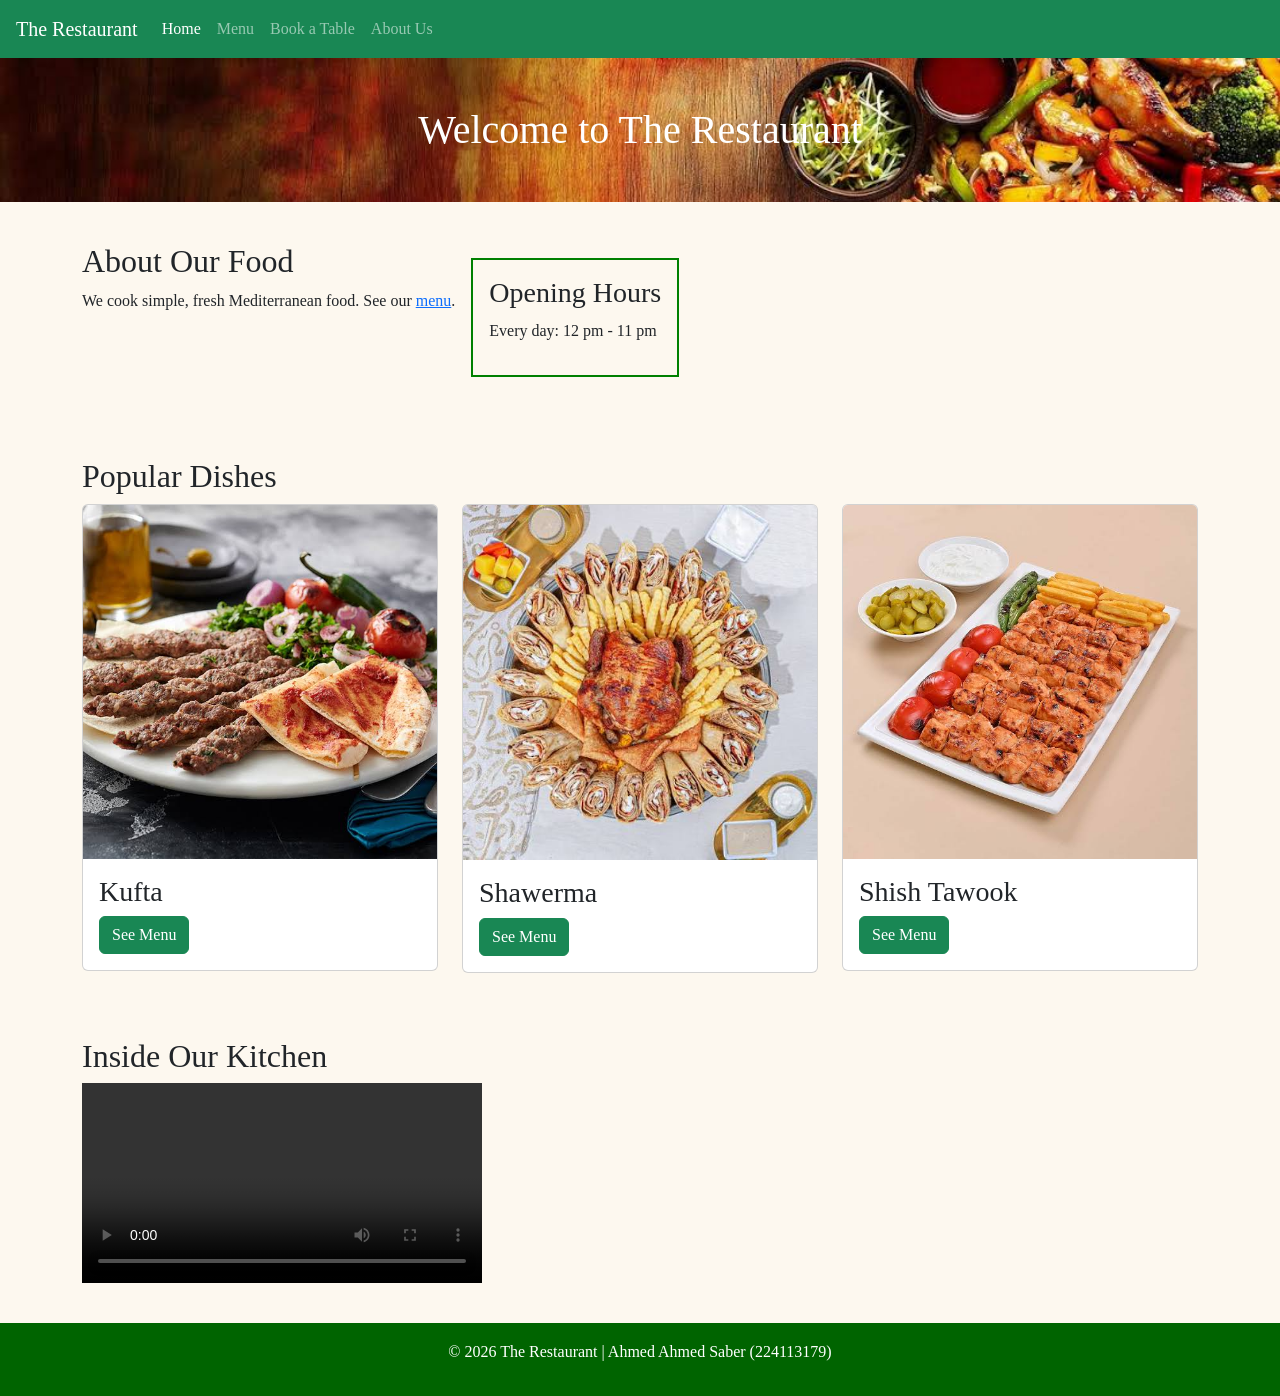
<file: index.html>
<!DOCTYPE html>
<html lang="en">
<head>
  <meta charset="UTF-8">
  <meta name="viewport" content="width=device-width, initial-scale=1.0"> 
  <title>Home | The Restaurant</title>
  <link rel="stylesheet" href="https://cdn.jsdelivr.net/npm/bootstrap@5.3.3/dist/css/bootstrap.min.css">
  <link rel="stylesheet" href="style.css">
</head>
<body>
  <header>
    <nav class="navbar navbar-expand-lg bg-success navbar-dark px-3">
      <a class="navbar-brand" href="index.html">The Restaurant</a>
      <button class="navbar-toggler" data-bs-toggle="collapse" data-bs-target="#menu">☰</button>
      <div class="collapse navbar-collapse" id="menu">
        <ul class="navbar-nav">
          <li class="nav-item"><a class="nav-link active" href="index.html">Home</a></li>
          <li class="nav-item"><a class="nav-link" href="menu.html">Menu</a></li>
          <li class="nav-item"><a class="nav-link" href="reservation.html">Book a Table</a></li>
          <li class="nav-item"><a class="nav-link" href="about.html">About Us</a></li>
        </ul>
      </div>
    </nav>
    <h1>Welcome to The Restaurant</h1>
  </header>

  <main class="container">
    <section class="intro">
      <article>
        <h2>About Our Food</h2>
        <p>We cook simple, fresh Mediterranean food. See our <a href="menu.html">menu</a>.</p>
      </article>
      <aside>
        <h3>Opening Hours</h3>
        <p>Every day: 12 pm - 11 pm</p>
      </aside>
    </section>

    <section>
      <h2>Popular Dishes</h2>
      <div class="row g-4">
        <div class="col-md-4">
          <div class="card">
            <img src="images/dish1.jpg" class="card-img-top" alt="Kufta">
            <div class="card-body">
              <h3>Kufta</h3>
              <a href="menu.html" class="btn btn-success">See Menu</a>
            </div>
          </div>
        </div>
        <div class="col-md-4">
          <div class="card">
            <img src="images/dish2.jpg" class="card-img-top" alt="Shawerma">
            <div class="card-body">
              <h3>Shawerma</h3>
              <a href="menu.html" class="btn btn-success">See Menu</a>
            </div>
          </div>
        </div>
        <div class="col-md-4">
          <div class="card">
            <img src="images/dish3.jpg" class="card-img-top" alt="Shish tawook">
            <div class="card-body">
              <h3>Shish Tawook</h3>
              <a href="menu.html" class="btn btn-success">See Menu</a>
            </div>
          </div>
        </div>
      </div>
    </section>

    <section>
      <h2>Inside Our Kitchen</h2>
      <video controls width="400">
        <source src="media/kitchen.mp4" type="video/mp4">
        Your browser does not support the video tag.
      </video>
    </section>
  </main>

  <footer>
    <p>&copy; 2026 The Restaurant | Ahmed Ahmed Saber (224113179)</p>
  </footer>

  <script src="https://cdn.jsdelivr.net/npm/bootstrap@5.3.3/dist/js/bootstrap.bundle.min.js"></script>
</body>
</html>
</file>
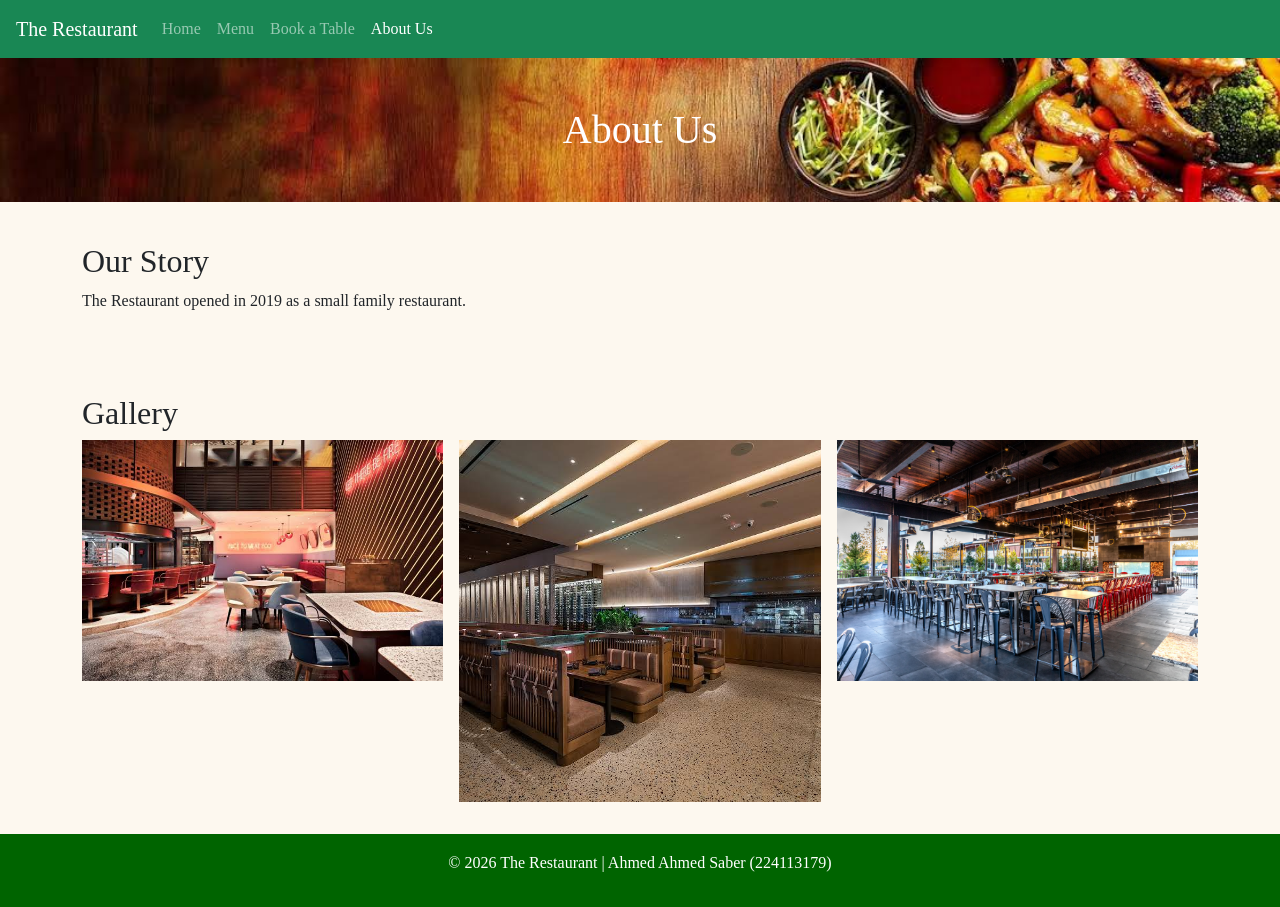
<file: about.html>
<!DOCTYPE html>
<html lang="en">
<head>
  <meta charset="UTF-8">
  <meta name="viewport" content="width=device-width, initial-scale=1.0">
  <title>About Us | The Restaurant</title>
  <link rel="stylesheet" href="https://cdn.jsdelivr.net/npm/bootstrap@5.3.3/dist/css/bootstrap.min.css">
  <link rel="stylesheet" href="style.css">
</head>
<body>
  <header>
    <nav class="navbar navbar-expand-lg bg-success navbar-dark px-3">
      <a class="navbar-brand" href="index.html">The Restaurant</a>
      <button class="navbar-toggler" data-bs-toggle="collapse" data-bs-target="#menu">☰</button>
      <div class="collapse navbar-collapse" id="menu">
        <ul class="navbar-nav">
          <li class="nav-item"><a class="nav-link" href="index.html">Home</a></li>
          <li class="nav-item"><a class="nav-link" href="menu.html">Menu</a></li>
          <li class="nav-item"><a class="nav-link" href="reservation.html">Book a Table</a></li>
          <li class="nav-item"><a class="nav-link active" href="about.html">About Us</a></li>
        </ul>
      </div>
    </nav>
    <h1>About Us</h1>
  </header>

  <main class="container">
    <section>
      <h2>Our Story</h2>
      <p>The Restaurant opened in 2019 as a small family restaurant.</p>
    </section>

    <section>
      <h2>Gallery</h2>
      <div class="gallery">
        <img src="images/gallery1.jpg" alt="Dining room">
        <img src="images/gallery2.jpg" alt="Grill">
        <img src="images/gallery3.jpg" alt="Desserts">
      </div>
    </section>
  </main>

  <footer>
    <p>&copy; 2026 The Restaurant | Ahmed Ahmed Saber (224113179)</p>
  </footer>

  <script src="https://cdn.jsdelivr.net/npm/bootstrap@5.3.3/dist/js/bootstrap.bundle.min.js"></script>
</body>
</html>
</file>
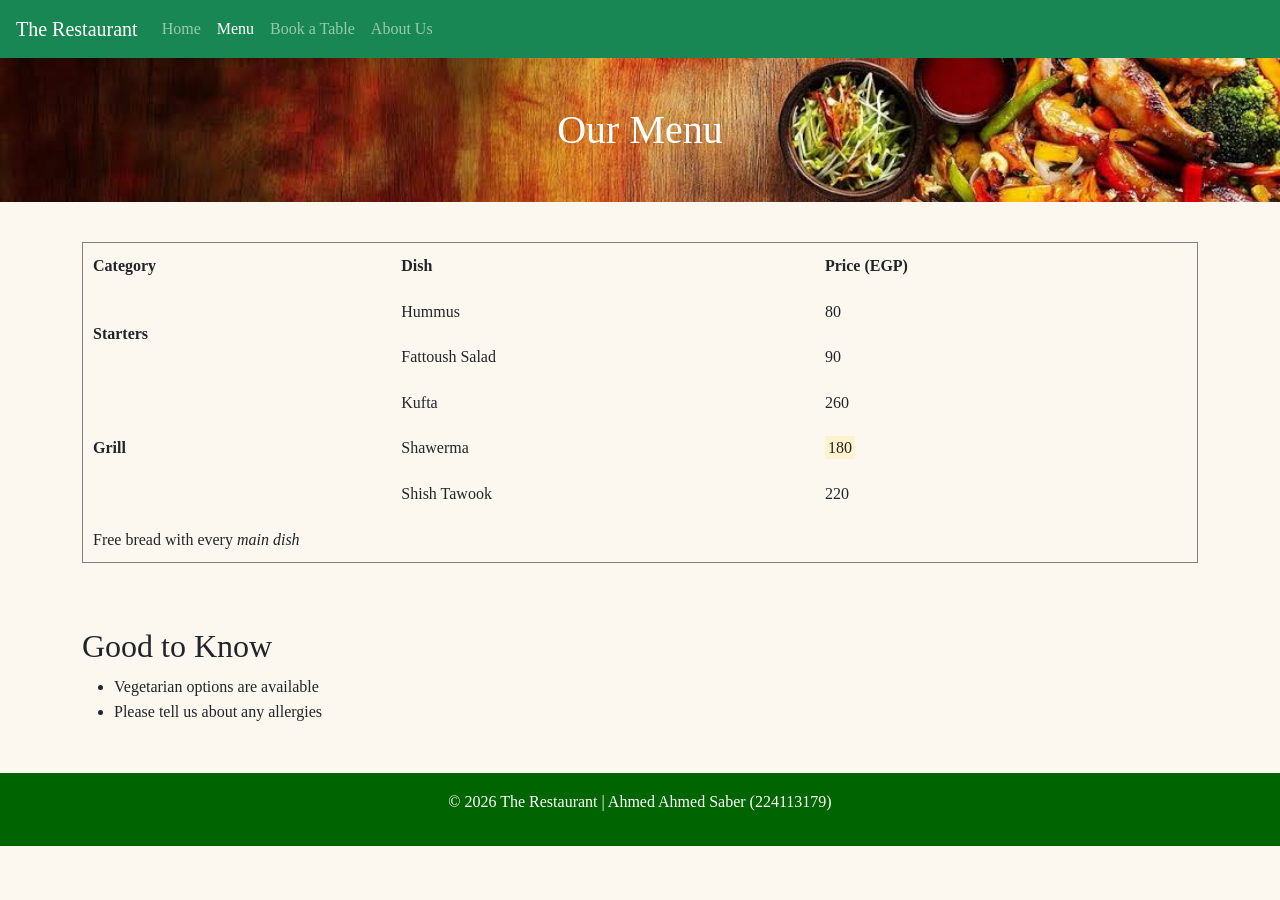
<file: menu.html>
<!DOCTYPE html>
<html lang="en">
<head>
  <meta charset="UTF-8">
  <meta name="viewport" content="width=device-width, initial-scale=1.0">
  <title>Menu | The Restaurant</title>
  <link rel="stylesheet" href="https://cdn.jsdelivr.net/npm/bootstrap@5.3.3/dist/css/bootstrap.min.css">
  <link rel="stylesheet" href="style.css">
</head>
<body>
  <header>
    <nav class="navbar navbar-expand-lg bg-success navbar-dark px-3">
      <a class="navbar-brand" href="index.html">The Restaurant</a>
      <button class="navbar-toggler" data-bs-toggle="collapse" data-bs-target="#menu">☰</button>
      <div class="collapse navbar-collapse" id="menu">
        <ul class="navbar-nav">
          <li class="nav-item"><a class="nav-link" href="index.html">Home</a></li>
          <li class="nav-item"><a class="nav-link active" href="menu.html">Menu</a></li>
          <li class="nav-item"><a class="nav-link" href="reservation.html">Book a Table</a></li>
          <li class="nav-item"><a class="nav-link" href="about.html">About Us</a></li>
        </ul>
      </div>
    </nav>
    <h1>Our Menu</h1>
  </header>

  <main class="container">
    <section>
      <table border="1">
        <tr>
          <th>Category</th>
          <th>Dish</th>
          <th>Price (EGP)</th>
        </tr>
        <tr>
          <td rowspan="2"><strong>Starters</strong></td>
          <td>Hummus</td>
          <td>80</td>
        </tr>
        <tr>
          <td>Fattoush Salad</td>
          <td>90</td>
        </tr>
        <tr>
          <td rowspan="3"><strong>Grill</strong></td>
          <td>Kufta</td>
          <td>260</td>
        </tr>
        <tr>
          <td>Shawerma</td>
          <td><mark>180</mark></td>
        </tr>
        <tr>
          <td>Shish Tawook</td>
          <td>220</td>
        </tr>
        <tr>
          <td colspan="3">Free bread with every <em>main dish</em></td>
        </tr>
      </table>
    </section>

    <section>
      <h2>Good to Know</h2>
      <ul>
        <li>Vegetarian options are available</li>
        <li>Please tell us about any allergies</li>
      </ul>
    </section>
  </main>

  <footer>
    <p>&copy; 2026 The Restaurant | Ahmed Ahmed Saber (224113179)</p>
  </footer>

  <script src="https://cdn.jsdelivr.net/npm/bootstrap@5.3.3/dist/js/bootstrap.bundle.min.js"></script>
</body>
</html>
</file>
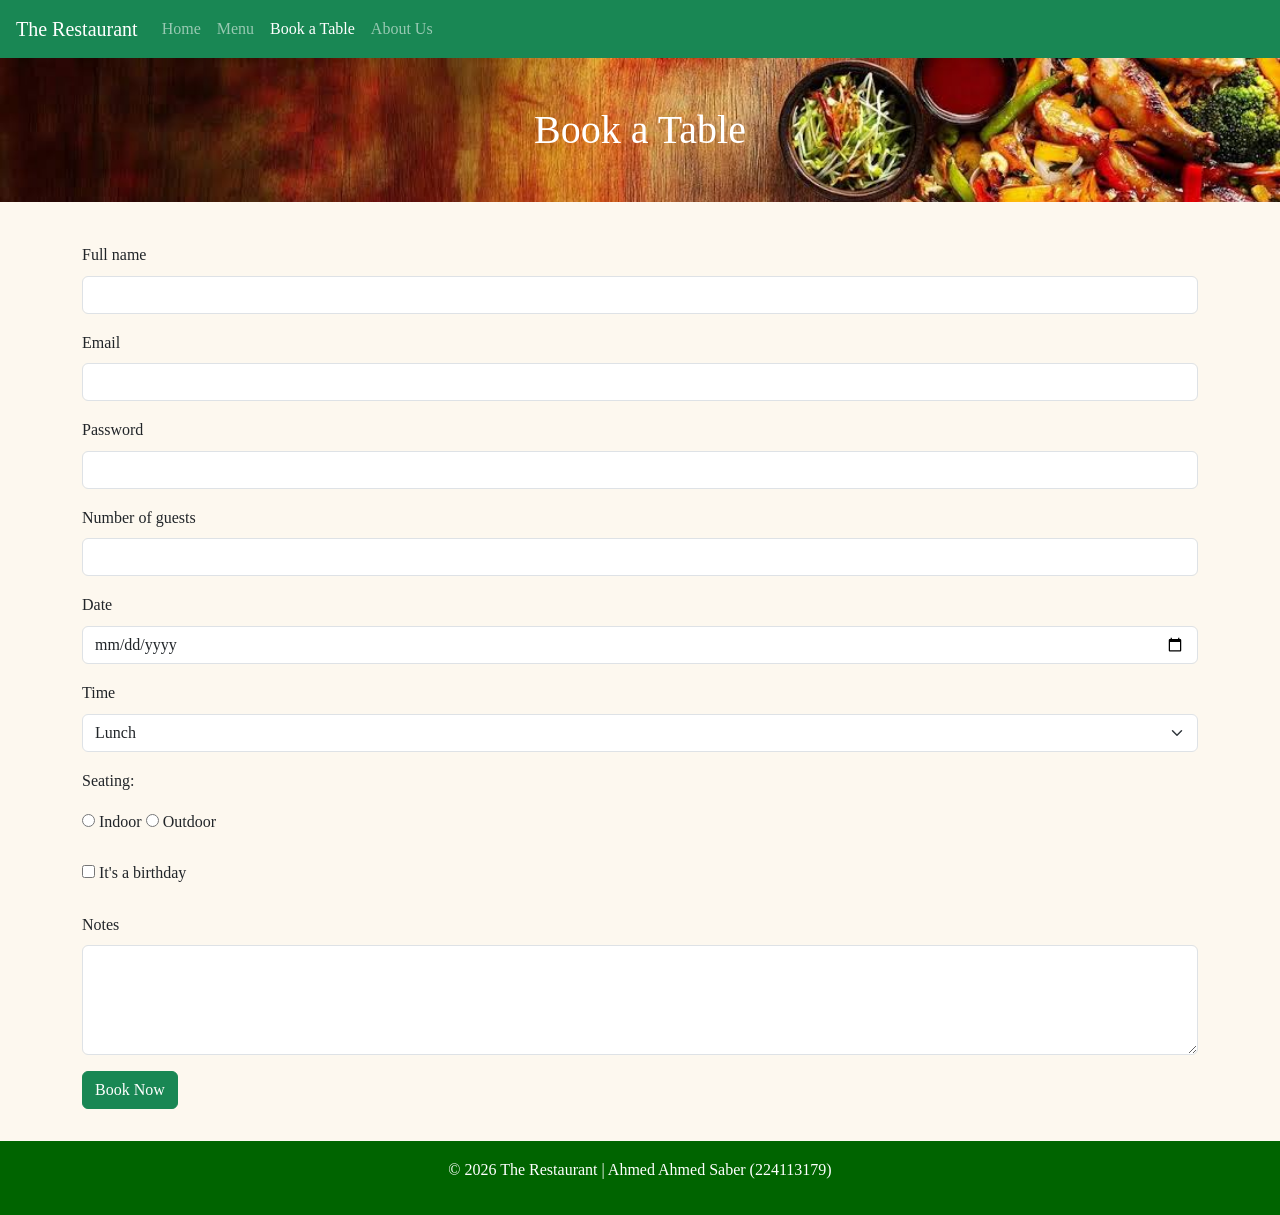
<file: reservation.html>
<!DOCTYPE html>
<html lang="en">
<head>
  <meta charset="UTF-8">
  <meta name="viewport" content="width=device-width, initial-scale=1.0">
  <title>Book a Table | The Restaurant</title>
  <link rel="stylesheet" href="https://cdn.jsdelivr.net/npm/bootstrap@5.3.3/dist/css/bootstrap.min.css">
  <link rel="stylesheet" href="style.css">
</head>
<body>
  <header>
    <nav class="navbar navbar-expand-lg bg-success navbar-dark px-3">
      <a class="navbar-brand" href="index.html">The Restaurant</a>
      <button class="navbar-toggler" data-bs-toggle="collapse" data-bs-target="#menu">☰</button>
      <div class="collapse navbar-collapse" id="menu">
        <ul class="navbar-nav">
          <li class="nav-item"><a class="nav-link" href="index.html">Home</a></li>
          <li class="nav-item"><a class="nav-link" href="menu.html">Menu</a></li>
          <li class="nav-item"><a class="nav-link active" href="reservation.html">Book a Table</a></li>
          <li class="nav-item"><a class="nav-link" href="about.html">About Us</a></li>
        </ul>
      </div>
    </nav>
    <h1>Book a Table</h1>
  </header>

  <main class="container">
    <section>
      <form action="#" method="post">
        <div class="mb-3">
          <label class="form-label" for="fullname">Full name</label>
          <input id="fullname" name="fullname" type="text" class="form-control">
        </div>
        <div class="mb-3">
          <label class="form-label" for="email">Email</label>
          <input id="email" name="email" type="email" class="form-control">
        </div>
        <div class="mb-3">
          <label class="form-label" for="password">Password</label>
          <input id="password" name="password" type="password" class="form-control">
        </div>
        <div class="mb-3">
          <label class="form-label" for="guests">Number of guests</label>
          <input id="guests" name="guests" type="number" class="form-control">
        </div>
        <div class="mb-3">
          <label class="form-label" for="date">Date</label>
          <input id="date" name="date" type="date" class="form-control">
        </div>
        <div class="mb-3">
          <label class="form-label" for="time">Time</label>
          <select id="time" name="time" class="form-select">
            <option value="lunch">Lunch</option>
            <option value="dinner">Dinner</option>
          </select>
        </div>

        <p>Seating:</p>
        <input type="radio" id="indoor" name="seating" value="indoor">
        <label for="indoor">Indoor</label>
        <input type="radio" id="outdoor" name="seating" value="outdoor">
        <label for="outdoor">Outdoor</label><br><br>

        <input type="checkbox" id="birthday" name="birthday" value="1">
        <label for="birthday">It's a birthday</label><br><br>

        <div class="mb-3">
          <label class="form-label" for="notes">Notes</label>
          <textarea id="notes" name="notes" rows="4" class="form-control"></textarea>
        </div>

        <button type="submit" class="btn btn-success">Book Now</button>
      </form>
    </section>
  </main>

  <footer>
    <p>&copy; 2026 The Restaurant | Ahmed Ahmed Saber (224113179)</p>
  </footer>

  <script src="https://cdn.jsdelivr.net/npm/bootstrap@5.3.3/dist/js/bootstrap.bundle.min.js"></script>
</body>
</html>
</file>
<file: style.css>
* { box-sizing: border-box; }

body {
  font-family: Georgia, serif;
  line-height: 1.6;
  background-color: #fdf8ef;
}

.navbar a:hover {
  color: yellow;
  position: relative;
  top: -2px;
}

header h1 {
  color: white;
  text-align: center;
  padding: 3rem 1rem;
  background: url("images/banner.jpg");
  background-size: cover;
}

section { padding: 2rem 0; }

.intro {
  display: flex;
  flex-direction: column;
  gap: 1rem;
}

aside {
  border: 2px solid green;
  padding: 1rem;
  margin: 1rem 0;
}

table { width: 100%; }

th, td { padding: 10px; }

.gallery {
  display: grid;
  gap: 1rem;
}

img, video {
  max-width: 100%;
  height: auto;
}

footer {
  padding: 1rem;
  background: darkgreen;
  color: white;
  text-align: center;
}

@media (min-width: 768px) {
  .intro { flex-direction: row; }
  .gallery { grid-template-columns: repeat(3, 1fr); }
}
</file>
